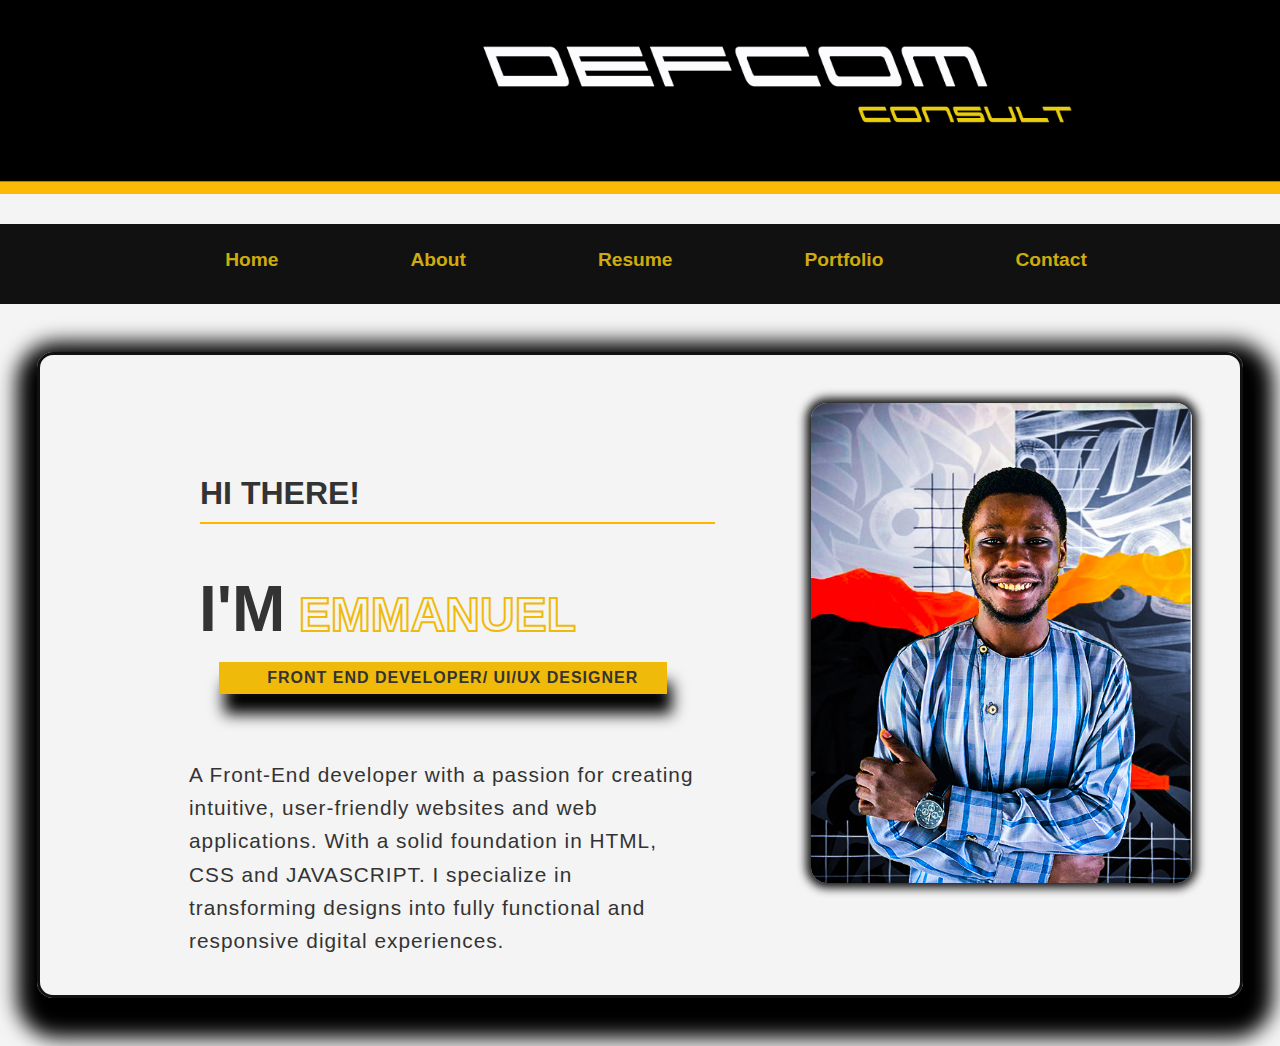
<file: index.html>
<!DOCTYPE html>
<html lang="en">
<head>
    <meta charset="UTF-8">
    <meta name="viewport" content="width=device-width, initial-scale=1.0">
    <title>My Portfolio</title>
    <link rel="stylesheet" href="style.css">
</head>
<body>
    <header>
        <img class="img-banner" src="images/banner.jpg" alt="head banner">
        <nav class="navigation">
            <ul>
                <li><a href="index.html">Home</a></li>
                <li><a href="About.html">About</a></li>
                <li><a href="resume.html">Resume</a></li>
                <li><a href="portfolio-page.html">Portfolio</a></li>
                <li><a href="">Contact</a></li>
            </ul>
        </nav>
    </header>
    <div class="wrapper">
        <article class="img-info">
            <h2>HI THERE!</h2>
            <h1>I'M<strong> EMMANUEL</strong></h1>
            <H4>FRONT END DEVELOPER/  UI/UX DESIGNER</H4>
            <P>A Front-End developer with a passion for creating intuitive, user-friendly websites and web applications. With a solid foundation in HTML, CSS and JAVASCRIPT. I specialize in transforming designs into fully functional and responsive digital experiences.
            </P>
        </article>
        <img class="img-me" src="images/me.jpg"alt="Domfeh Emmanuel Fosu">
    </div>
</body>
</html>
</file>
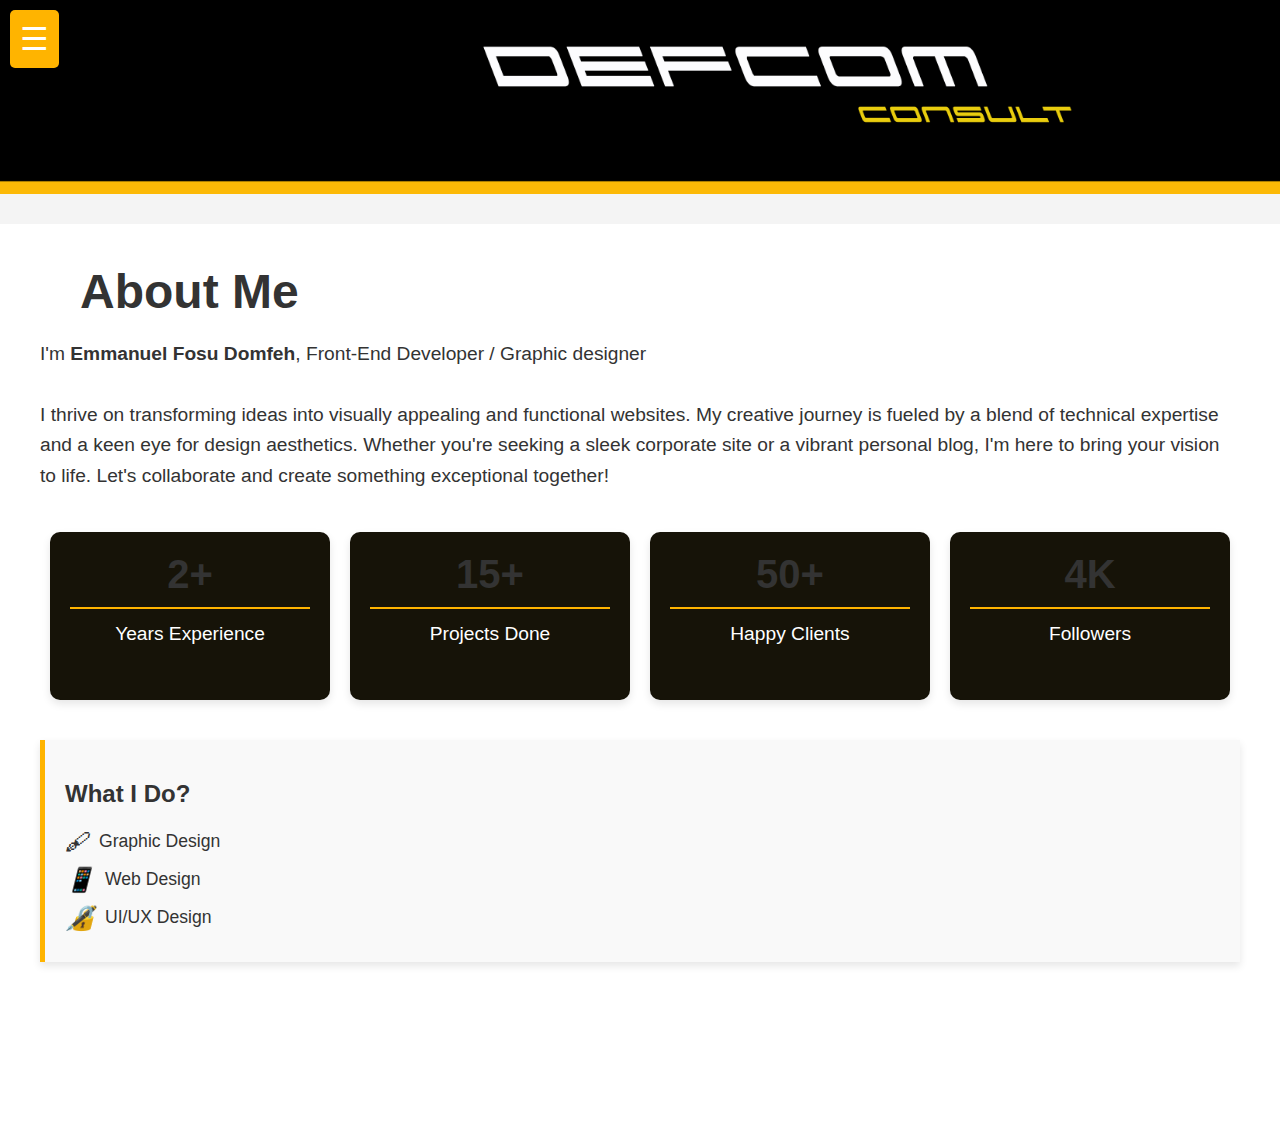
<file: About.html>
<!DOCTYPE html>
<html lang="en">
<head>
    <meta charset="UTF-8">
    <meta name="viewport" content="width=device-width, initial-scale=1.0">
    <title>About-me</title>
    <link rel="stylesheet" href="style.css">
</head>
<body>
    <header>
        <img class="img-banner" src="images/banner.jpg" alt="head banner">
    </header>
    <!-- Toggle Button for Mobile View -->
    <button class="toggle-btn" id="toggle-btn">☰</button>

     <div class="container">
        <!-- Sidebar -->
        <nav class="sidebar" id="sidebar">
            <div class="profile">
                <img src="images/me.jpg" alt="Profile Picture">
            </div>
            <ul>
                <li><a href="index.html">Home</a></li>
                <li><a href="About.html" class="active">About Me</a></li>
                <li><a href="resume.html">Resume</a></li>
                <li><a href="portfolio-page.html">Portfolio</a></li>
                <li><a href="#">Contact</a></li>
            </ul>
        </nav>

        <!-- Main Content -->
        <div class="main-content">
            <h1>About Me</h1>
            <p>I'm <strong>Emmanuel Fosu Domfeh</strong>, Front-End Developer / Graphic designer </p>
            <p>I thrive on transforming ideas into visually appealing and functional websites. My creative journey is fueled by a blend of technical expertise and a keen eye for design aesthetics. Whether you're seeking a sleek corporate site or a vibrant personal blog, I'm here to bring your vision to life. Let's collaborate and create something exceptional together!</p>

            <!-- Achievements Section -->
            <div class="achievements">
                <div class="achievement-box">
                    <h2>2+</h2>
                    <p>Years Experience</p>
                </div>
                <div class="achievement-box">
                    <h2>15+</h2>
                    <p>Projects Done</p>
                </div>
                <div class="achievement-box">
                    <h2>50+</h2>
                    <p>Happy Clients</p>
                </div>
                <div class="achievement-box">
                    <h2>4K</h2>
                    <p>Followers</p>
                </div>
            </div>

            <!-- What I Do Section -->
            <div class="what-i-do">
                <h3>What I Do?</h3>
                <ul>
                    <li><i class="icon">&#128395;</i> Graphic Design</li>
                    <li><i class="icon">&#128241;</i> Web Design</li>
                    <li><i class="icon">&#128271;</i> UI/UX Design</li>
                </ul>
            </div>
        </div>
    </div>
 


    <script src="script.js"></script>
</body>
</html>
</file>
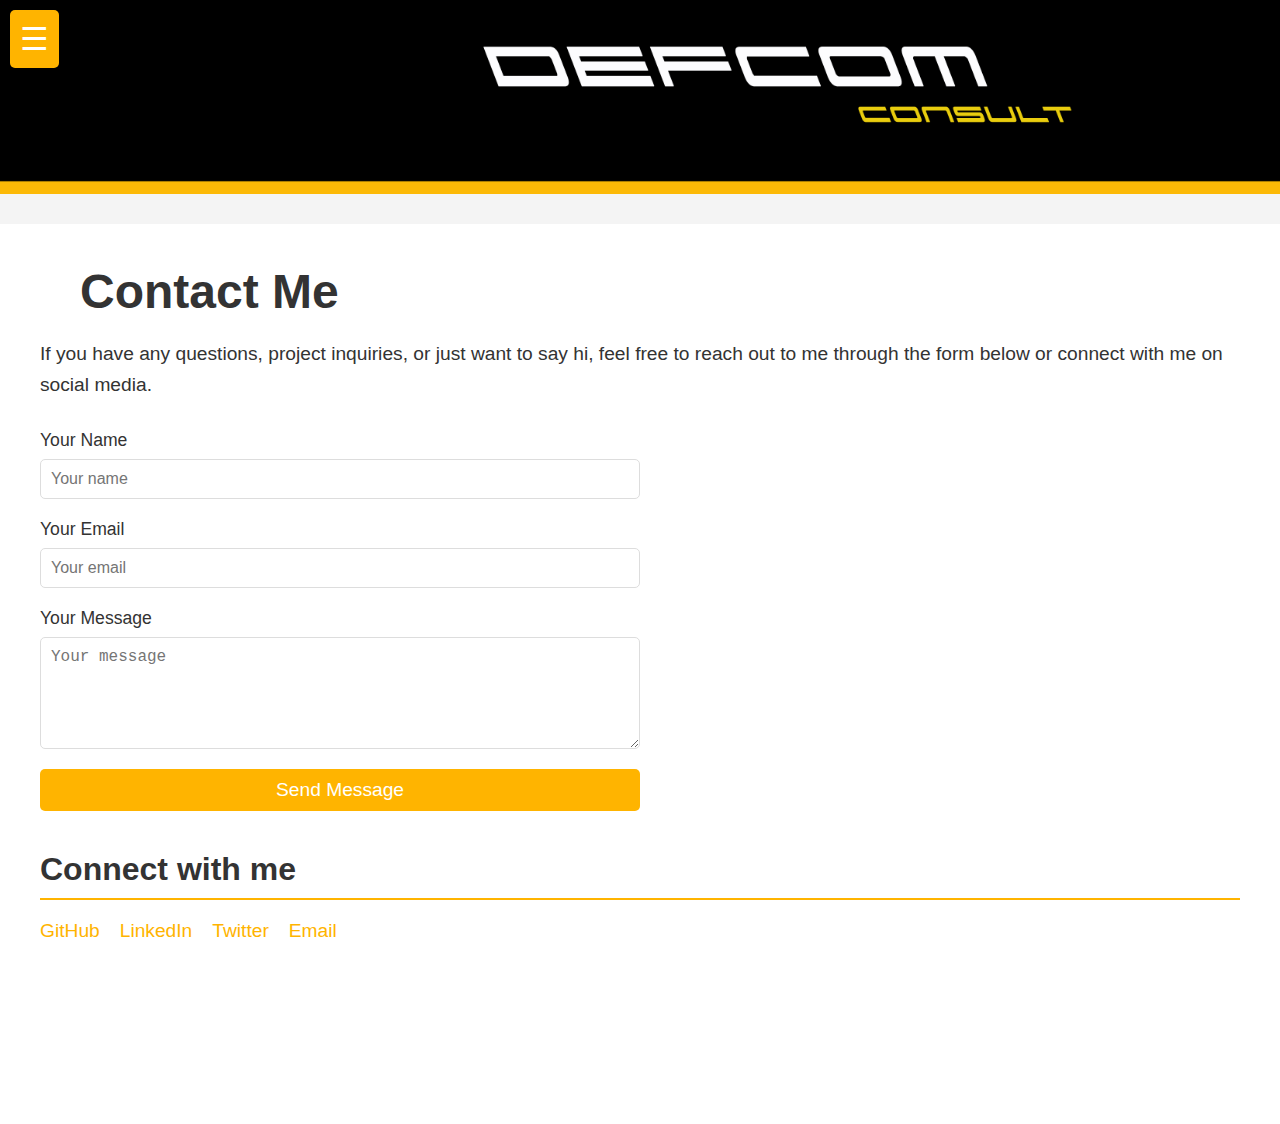
<file: contact.html>
<!DOCTYPE html>
<html lang="en">
<head>
    <meta charset="UTF-8">
    <meta name="viewport" content="width=device-width, initial-scale=1.0">
    <title>Document</title>
    <link rel="stylesheet" href="style.css">
</head>
<body>
    <img class="img-banner" src="images/banner.jpg" alt="head banner">
     <!-- Toggle Button for Mobile View -->
     <button class="toggle-btn" id="toggle-btn">☰</button>
    <div class="contact-wrapper">
        <!-- Sidebar -->
        <nav class="sidebar" id="sidebar">
            <div class="profile">
                <img src="images/me.jpg" alt="Profile Picture">
            </div>
            <ul>
                <li><a href="index.html">Home</a></li>
                <li><a href="About.html" >About Me</a></li>
                <li><a href="resume.html" >Resume</a></li>
                <li><a href="portfolio-page.html">Portfolio</a></li>
                <li><a href="contact.html" class="active">Contact</a></li>
            </ul>
        </nav>

        <!-- Main Content -->
        <div class="main-content">
            <h1>Contact Me</h1>
            <p>If you have any questions, project inquiries, or just want to say hi, feel free to reach out to me through the form below or connect with me on social media.</p>

            <!-- Contact Form -->
            <form class="contact-form" action="submit-form.php" method="post">
                <label for="name">Your Name</label>
                <input type="text" id="name" name="name" placeholder="Your name" required>

                <label for="email">Your Email</label>
                <input type="email" id="email" name="email" placeholder="Your email" required>

                <label for="message">Your Message</label>
                <textarea id="message" name="message" placeholder="Your message" rows="5" required></textarea>

                <button type="submit">Send Message</button>
            </form>

            <!-- Contact Info -->
            <div class="contact-info">
                <h2>Connect with me</h2>
                <ul class="social-media">
                    <li><a href="https://github.com/Emmanueld373" target="_blank">GitHub</a></li>
                    <li><a href="https://www.linkedin.com/in/emmanuel-domfeh-a43587271?utm_source=share&utm_campaign=share_via&utm_content=profile&utm_medium=android_app" target="_blank">LinkedIn</a></li>
                    <li><a href="https://twitter.com/Emmanue31291489" target="_blank">Twitter</a></li>
                    <li><a href="mailto:emmanueldomfeh5@gmail.com">Email</a></li>
                </ul>
            </div>
        </div>
    </div>
    <script src="script.js"></script>
</body>
</html>
</file>
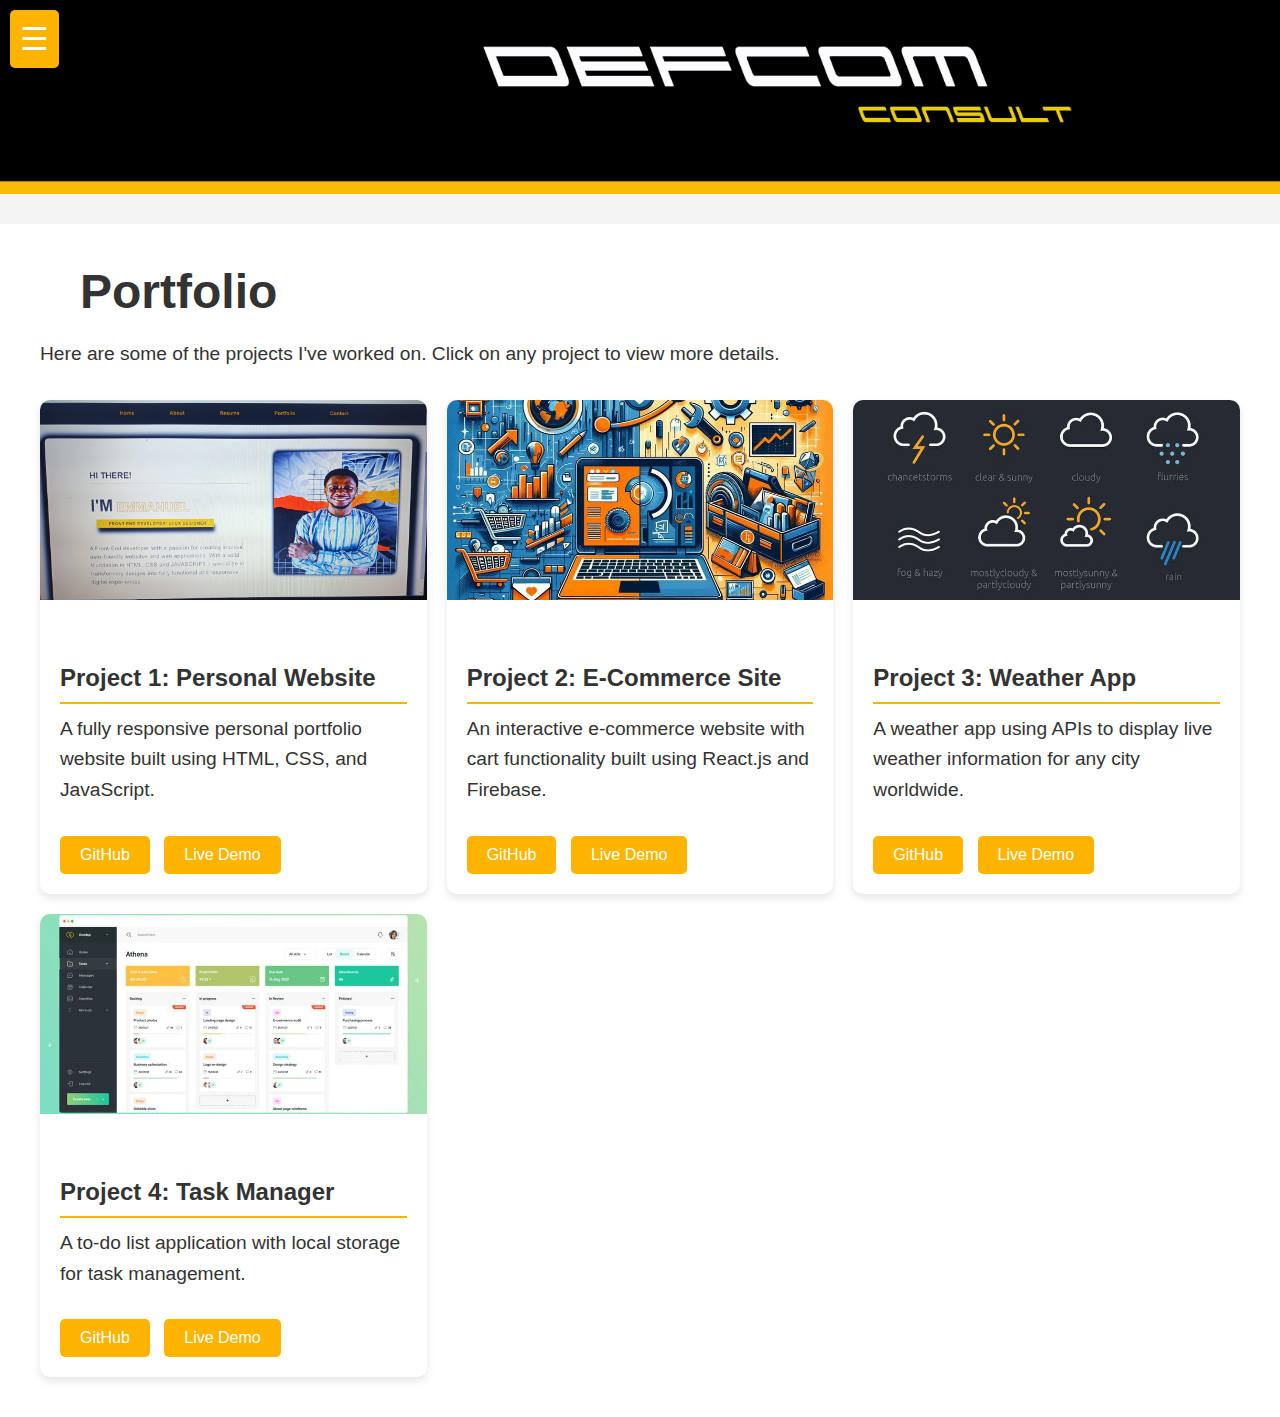
<file: portfolio-page.html>
<!DOCTYPE html>
<html lang="en">
<head>
    <meta charset="UTF-8">
    <meta name="viewport" content="width=device-width, initial-scale=1.0">
    <title>Document</title>
    <link rel="stylesheet" href="style.css">
</head>
<body>
    <img class="img-banner" src="images/banner.jpg" alt="head banner">
     <!-- Toggle Button for Mobile View -->
     <button class="toggle-btn" id="toggle-btn">☰</button>
    <div class="portfolio-wrapper">
        <!-- Sidebar -->
        <nav class="sidebar" id="sidebar">
            <div class="profile">
                <img src="images/me.jpg" alt="Profile Picture">
            </div>
            <ul>
                <li><a href="index.html">Home</a></li>
                <li><a href="About.html" >About Me</a></li>
                <li><a href="resume.html" >Resume</a></li>
                <li><a href="portfolio-page.html" class="active">Portfolio</a></li>
                <li><a href="contact.html">Contact</a></li>
            </ul>
        </nav>

        <!-- Main Content -->
        <div class="main-content">
            <h1>Portfolio</h1>
            <p>Here are some of the projects I've worked on. Click on any project to view more details.</p>

            <!-- Project Grid -->
            <div class="portfolio-grid">
                <!-- Project 1 -->
                <div class="project-card">
                    <img src="images/Project1.jpg" alt="Project 1">
                    <div class="project-info">
                        <h2>Project 1: Personal Website</h2>
                        <p>A fully responsive personal portfolio website built using HTML, CSS, and JavaScript.</p>
                        <a href="https://github.com/Emmanueld373/OIBSIP.git" class="project-link">GitHub</a>
                        <a href="#" class="project-link">Live Demo</a>
                    </div>
                </div>

                <!-- Project 2 -->
                <div class="project-card">
                    <img src="images/Project2.jpg" alt="Project 2">
                    <div class="project-info">
                        <h2>Project 2: E-Commerce Site</h2>
                        <p>An interactive e-commerce website with cart functionality built using React.js and Firebase.</p>
                        <a href="#" class="project-link">GitHub</a>
                        <a href="#" class="project-link">Live Demo</a>
                    </div>
                </div>

                <!-- Project 3 -->
                <div class="project-card">
                    <img src="images/Project3.jpg" alt="Project 3">
                    <div class="project-info">
                        <h2>Project 3: Weather App</h2>
                        <p>A weather app using APIs to display live weather information for any city worldwide.</p>
                        <a href="#" class="project-link">GitHub</a>
                        <a href="#" class="project-link">Live Demo</a>
                    </div>
                </div>

                <!-- Project 4 -->
                <div class="project-card">
                    <img src="images/Project4.jpg" alt="Project 4">
                    <div class="project-info">
                        <h2>Project 4: Task Manager</h2>
                        <p>A to-do list application with local storage for task management.</p>
                        <a href="#" class="project-link">GitHub</a>
                        <a href="#" class="project-link">Live Demo</a>
                    </div>
                </div>
            </div>
        </div>
    </div>


    <script src="script.js"></script>
</body>
</html>
</file>
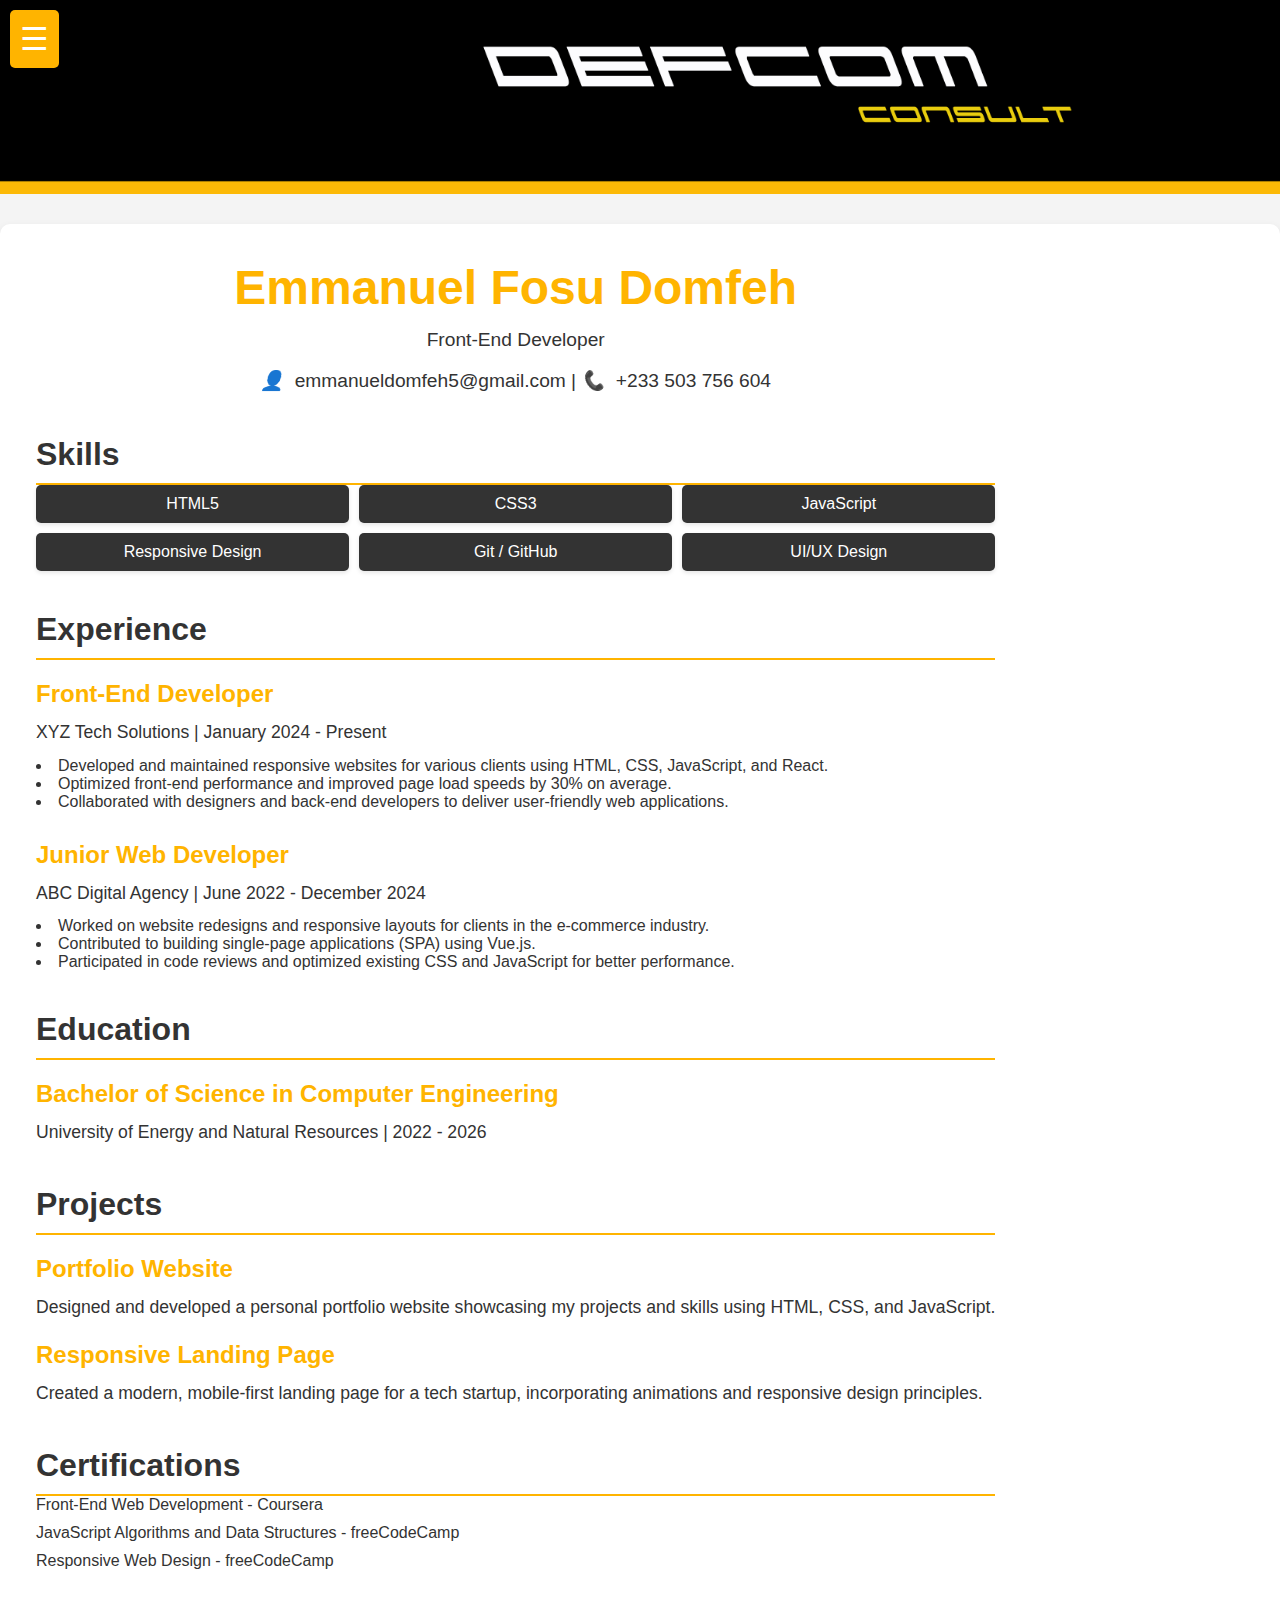
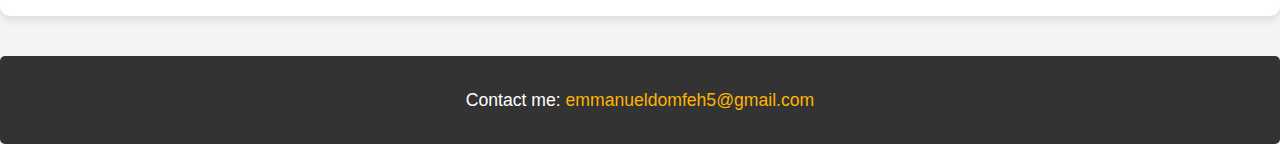
<file: resume.html>
<!DOCTYPE html>
<html lang="en">
<head>
    <meta charset="UTF-8">
    <meta name="viewport" content="width=device-width, initial-scale=1.0">
    <title>Document</title>
    <link rel="stylesheet" href="style.css">
</head>
<body>
    <img class="img-banner" src="images/banner.jpg" alt="head banner">
     <!-- Toggle Button for Mobile View -->
     <button class="toggle-btn" id="toggle-btn">☰</button>
    <div class="resume-wrapper">
         <!-- Sidebar -->
        <nav class="sidebar" id="sidebar">
           <div class="profile">
               <img src="images/me.jpg" alt="Profile Picture">
           </div>
           <ul>
               <li><a href="index.html">Home</a></li>
               <li><a href="About.html" >About Me</a></li>
               <li><a href="resume.html" class="active">Resume</a></li>
               <li><a href="portfolio-page.html">Portfolio</a></li>
               <li><a href="contact.html">Contact</a></li>
           </ul>
       </nav>
       <div class="main">
            <!-- Profile Section -->
            <section class="profile">
                <div class="profile-header">
                    <h1>Emmanuel Fosu Domfeh</h1>
                    <p>Front-End Developer</p>
                    <p><i class="icon">&#128100;</i> emmanueldomfeh5@gmail.com | <i class="icon">&#128222;</i> +233 503 756 604</p>
                </div>
            </section>

            <!-- Skills Section -->
            <section class="skills">
                <h2>Skills</h2>
                <ul class="skills-list">
                    <li>HTML5</li>
                    <li>CSS3</li>
                    <li>JavaScript</li>
                    <li>Responsive Design</li>
                    <li>Git / GitHub</li>
                    <li>UI/UX Design</li>
                </ul>
            </section>

            <!-- Experience Section -->
            <section class="experience">
                <h2>Experience</h2>

                <div class="job">
                    <h3>Front-End Developer</h3>
                    <p>XYZ Tech Solutions | January 2024 - Present</p>
                    <ul>
                        <li>Developed and maintained responsive websites for various clients using HTML, CSS, JavaScript, and React.</li>
                        <li>Optimized front-end performance and improved page load speeds by 30% on average.</li>
                        <li>Collaborated with designers and back-end developers to deliver user-friendly web applications.</li>
                    </ul>
                </div>

                <div class="job">
                    <h3>Junior Web Developer</h3>
                    <p>ABC Digital Agency | June 2022 - December 2024</p>
                    <ul>
                        <li>Worked on website redesigns and responsive layouts for clients in the e-commerce industry.</li>
                        <li>Contributed to building single-page applications (SPA) using Vue.js.</li>
                        <li>Participated in code reviews and optimized existing CSS and JavaScript for better performance.</li>
                    </ul>
                </div>
            </section>

            <!-- Education Section -->
            <section class="education">
                <h2>Education</h2>

                <div class="education-item">
                    <h3>Bachelor of Science in Computer Engineering</h3>
                    <p>University of Energy and Natural Resources | 2022 - 2026</p>
                </div>
            </section>

            <!-- Projects Section -->
            <section class="projects">
                <h2>Projects</h2>

                <div class="project">
                    <h3>Portfolio Website</h3>
                    <p>Designed and developed a personal portfolio website showcasing my projects and skills using HTML, CSS, and JavaScript.</p>
                </div>

                <div class="project">
                    <h3>Responsive Landing Page</h3>
                    <p>Created a modern, mobile-first landing page for a tech startup, incorporating animations and responsive design principles.</p>
                </div>
            </section>

            <!-- Certifications Section -->
            <section class="certifications">
                <h2>Certifications</h2>

                <ul>
                    <li>Front-End Web Development - Coursera</li>
                    <li>JavaScript Algorithms and Data Structures - freeCodeCamp</li>
                    <li>Responsive Web Design - freeCodeCamp</li>
                </ul>
            </section>
       </div>
    </div>
    <!-- Footer Section -->
    <footer>
        <p>Contact me: <a href="mailto:emmanueldomfeh5@gmail.com">emmanueldomfeh5@gmail.com</a></p>
    </footer>
    <script src="script.js"></script>
</body>
</html>
</file>
<file: style.css>
*{
    margin: 0;
    padding: 0;
}

.wrapper{
    width: 100%;

}

.img-banner{
    display: none;
}

.img-info {
    margin-top: 3rem;
    margin-right: 1.1rem;
    
 }
 .img-info h2{
     width: 100%;
     text-align: left;
     font-size: 2em;
     margin-bottom: 1rem;
     margin-left: 1rem;
     transition: transform 0.8s;   
 }
 .img-info H2:hover{
    transform: scale(1.1);
}
 .img-info h1{
     width: 100%;
     text-align: left;
     font-size: 2.5em;
     margin-bottom: 1rem;
     margin-left: 15px;
     transition: transform 0.8s;  
 }
 .img-info H1:hover{
    transform: scale(1.1);
}
 .img-info h1 strong{
    font-size: 3rem;
     color:rgb(240, 186, 10);
     -webkit-text-fill-color: transparent;
     -webkit-text-stroke-width:2px ;  
 }
 
 .img-info H4{
     width: 20rem;
     height: 4rem;
     align-content: center;
     margin-left: 2.2rem;
     text-align: center;
     font-size: 1.2em;
     font-weight: bolder;
     font-family: arial;
     font-family: Arial;
     letter-spacing: 1px;
     box-shadow: 1px 15px 10px black ;
     background: rgb(240, 186, 10);  
     transition: transform 0.8s;  
 }
.img-info H4:hover{
    transform: scale(1.2);
}
 .img-info p{
     margin-top: 4rem;
     margin-left: 5px;
     text-align: left;
     font-size: 1.3em;
     font-family: arial;
     letter-spacing: 1px;
     text-align: center;
     transition: transform 0.8s;

 }
 .img-info p:hover{
    transform: scale(1.05);
 }

.img-me{
    width: 90%;
    height: 30rem;
    margin: 1rem 1rem 0 1rem ;
    box-shadow: 0px 0px 10px 5px #111;
    
}

.navigation{
    background: #111;
    width: 100%;
}
.navigation ul{
    display: flex;
    justify-content: center;
    
}
.navigation ul li{
    margin: 15px;
    padding-top: 5px;
   list-style: none;
  
}
.navigation ul li a{
    text-decoration: none;
    color: rgb(206, 171, 14);
}
.navigation ul li a:hover{
    color: white;
}


 @media only screen and (min-width: 768px) {
    
    .img-banner {
        display: block; 
        width: 100%;
        padding-bottom: 30px;
    
        }
    
            
    .navigation{
        background: #111;
        width: 100%;
        width: 100%;
        height: 5rem;
    }
    .navigation ul{
        display: flex;
    }
    .navigation ul li{
        margin: 20px 50px 20px;
        padding-top: 5px;
       list-style: none;
    }
    .navigation ul li a{
        text-decoration: none;
        color: rgb(206, 171, 14);
        font-size: 1.2em;
        font-weight: bold;
        margin-left: 1rem;
        
    }
    
    
        .wrapper{
            width: 95%;
            height: 35rem;
            margin: 1rem;
            display: flex;
            border: solid #111 3px;
            box-shadow: 15px 10px 25px 15px black;
            margin-top: 6rem;
        }
    
    
        .img-info {
            width: 50%;
            padding-left: 1rem;
        }
        .img-info h2{
            width: 100%;
            text-align: left;
            font-size: 2em;
            margin-bottom: 2rem;
            transition: transform 0.8s;
        }
        .img-info h2:hover{
            transform: scale(1.1);
        }
        .img-info h1{
            width: 100%;
            text-align: left;
            font-size: 3em;
        }
        .img-info h1:hover{
            transform: scale(1.1);
        }
        .img-info h1 strong{
            color:rgb(240, 186, 10);
            -webkit-text-fill-color: transparent;
            -webkit-text-stroke-width:2px ;
         
          
        }
        
        .img-info H4{
            width: 20rem;
            height: 3rem;
            align-content: left;
            text-align: center;
            margin-right: 2rem;
            font-size: 1em;
            font-weight: 700;
            font-family: Arial;
            box-shadow: 5px 20px 15px black ;
            background: rgb(240, 186, 10);    
        }
    
        .img-info p{
            margin-top: 2rem;
            text-align: left;
            font-size: 1.5em;
        }
    
        .img-me{
            height: 20rem;
            width: 40%;
            box-shadow: 0px 0px 10px 5px #111;
            margin-top: 7rem;
            margin-left: 2rem;
            transition: transform 0.5s;
        }
        .img-me:hover{
            transform: scale(1.05);
        }
        .img-about{
            height: 15rem;
            width: 12rem;
        }
        
    

 }


 @media only screen and (min-width: 993px) {
    
    .img-banner {
    display: block; 
    width: 100%;
    padding-bottom: 30px;

    }

        
.navigation{
    background: #111;
    width: 100%;
    width: 100%;
    height: 5rem;
}
.navigation ul{
    display: flex;
}
.navigation ul li{
    margin: 20px 50px 20px;
    padding-top: 5px;
   list-style: none;
}
.navigation ul li a{
    text-decoration: none;
    color: rgb(206, 171, 14);
    font-size: 1.2em;
    font-weight: bold;
    margin-left: 2rem;
    
}


    .wrapper{
        width: 90%;
        height: 40rem;
        margin: 3rem auto;
        display: flex;
        border: solid #111 3px;
        padding-left: 3rem;
        box-shadow: 5px 15px 20px 25px black ;
        border-radius: 1rem;
       
    }
   


    .img-info {
       margin: 5rem;
    }
    .img-info h2{
        width: 100%;
        text-align: left;
        font-size: 2em;
        margin-bottom: 3rem;
        transition: transform 0.5s;    
    }

    .img-info H2:hover{
        transform: scale(1.2);
    }
    .img-info h1{
        width: 100%;
        text-align: left;
        font-size: 4em;
        transition: transform 0.8s;
    }
    .img-info h1 strong{
        color:rgb(240, 186, 10);
        -webkit-text-fill-color: transparent;
        -webkit-text-stroke-width:2px ; 
    }
    .img-info H1:hover{
        transform: scale(1.3);
    }
    
    .img-info H4{
        width: 25rem;
        height: 2rem;
        align-content: center;
        padding-left: 3rem;
        text-align: left;
        font-size: 1em;
        font-weight: 700;
        font-family: Arial;
        box-shadow: 5px 20px 15px black ;
        background: rgb(240, 186, 10); 
        transition: transform 0.8s;   
    }
    .img-info H4:hover{
        transform: scale(1.3);
    }

    .img-info p{
        margin-top: 4rem;
        text-align: left;
        font-size: 1.3em;
        transition: transform 0.8s;
    }
    .img-info p:hover{
        transform: scale(1.3);  
    }

    .img-me{
        height: 30rem;
        margin-right: 3rem;
        box-shadow: 0px 0px 10px 5px #111;
        margin-top: 3rem;
        border-radius: 1rem;
        transition: transform 0.8s;
    }
    .img-me:hover{
        transform: scaleX(-1.1);
    }
    .img-about{
        height: 15rem;
        width: 12rem;
    }


 }












 /*css for about.html*/

 .container {
    display: flex;
    min-height: 100vh;
}

/* Sidebar Styling */
.sidebar {
    background-color: #333;
    color: white;
    width: 15rem;
    padding: 20px;
    box-shadow: 2px 0 5px rgba(0, 0, 0, 0.1);
    display: flex;
    flex-direction: column;
    align-items: center;
    position: relative;
    transition: transform 0.3s ease-in-out;
}

.sidebar.active {
    transform: translateX(0);
    margin-left: 15rem;
}

.profile img {
    width: 100px;
    height: 100px;
    border-radius: 50%;
    margin-bottom: 20px;
}

.sidebar ul {
    list-style-type: none;
    padding: 0;
    margin: 0;
    width: 100%;
}

.sidebar ul li {
    margin: 20px 0;
}

.sidebar ul li a {
    color: #ccc;
    text-decoration: none;
    font-size: 1.2rem;
    text-align: center;
    display: block;
    padding: 10px;
}

.sidebar ul li a.active,
.sidebar ul li a:hover {
    background-color: #ffb400;
    color: white;
}

/* Main Content Styling */
.main-content {
    flex-grow: 1;
    padding: 40px;
    background-color: white;
}

.main-content h1 {
    font-size: 3rem;
    margin-bottom: 10px;
    margin-left: 2.5rem;
}

.main-content p {
    font-size: 1.2rem;
    line-height: 1.6;
    margin-bottom: 20px;
}

.achievements {
    display: flex;
    justify-content: space-between;
    margin: 40px 0;
}

.achievement-box {
    background-color: rgb(22, 19, 8);
    color: white;
    text-align: center;
    padding: 20px;
    flex: 1;
    margin: 0 10px;
    border-radius: 10px;
    box-shadow: 0 4px 8px rgba(0, 0, 0, 0.1);
}

.achievement-box h2 {
    font-size: 2.5rem;
    margin: 0;
}

.achievement-box p {
    font-size: 1.1rem;
}

/* What I Do Section */
.what-i-do {
    background-color: #f9f9f9;
    padding: 20px;
    border-left: 5px solid #ffb400;
    box-shadow: 0 4px 8px rgba(0, 0, 0, 0.1);
}

.what-i-do h3 {
    margin-bottom: 20px;
}

.what-i-do ul {
    list-style: none;
    padding: 0;
}

.what-i-do ul li {
    font-size: 1.1rem;
    margin: 10px 0;
    display: flex;
    align-items: center;
}

.what-i-do ul li .icon {
    font-size: 1.5rem;
    margin-right: 10px;
}

/* Toggle Button for Mobile */
.toggle-btn {
    display: none;
    position: fixed;
    top: 10px;
    left: 10px;
    background-color: #ffb400;
    color: white;
    border: none;
    font-size: 2rem;
    padding: 10px;
    border-radius: 5px;
    z-index: 1000;
    cursor: pointer;
}

/* Responsive Design */

/* Phone screens (max-width: 600px) */
@media screen and (max-width: 600px) {
    .toggle-btn {
        display: block;
    }

    .sidebar {
        position: fixed;
        left: -250px;
        top: 0;
        height: 100%;
        transform: translateX(-250px);
        transition: transform 0.3s ease-in-out;
    }

    .sidebar.active {
        transform: translateX(0);
    }

    .achievements {
        flex-direction: column;
    }

    .achievement-box {
        margin: 10px 0;
    }

    .main-content {
        padding: 20px;
    }
}

/* Tablet screens (min-width: 601px and max-width: 992px) */
@media screen and (min-width: 601px) and (max-width: 992px) {
    .achievements {
        flex-direction: column;
        gap: 20px;
    }

    .achievement-box {
        margin: 10px 0;
    }

    .sidebar {
        width: 200px;
    }

}

/* Laptop screens (min-width: 993px) */
@media screen and (min-width: 993px) {
    .sidebar {
        width: 250px;
    }
}



/*css code for my resume*/




/* General Styling */
body {
    font-family: 'Arial', sans-serif;
    margin: 0;
    padding: 0;
    background-color: #f5f5f5;
    color: #333;
}
.toggle-btn {
    display: block;
}

.sidebar {
    position: fixed;
    left: -250px;
    top: 0;
    height: 100%;
    transform: translateX(-250px);
    transition: transform 0.3s ease-in-out;
}

.sidebar.active {
    transform: translateX(0);
    width: 20rem;
}

.resume-wrapper {
    max-width: 100%;
    display: flex;
    padding: 20px;
    background-color: white;
    box-shadow: 0 4px 8px rgba(0, 0, 0, 0.1);
    border-radius: 10px;
}
.main{
    margin: 1rem;
}

h1, h2, h3 {
    margin: 0;
    color: #333;
}

h1 {
    font-size: 2.5rem;
}

h2 {
    margin-top: 40px;
    font-size: 2rem;
    border-bottom: 2px solid #ffb400;
    padding-bottom: 10px;
}

h3 {
    font-size: 1.5rem;
    margin-top: 20px;
}

p {
    font-size: 1.1rem;
    margin: 10px 0;
    line-height: 1.6;
}

a {
    color: #ffb400;
    text-decoration: none;
}

a:hover {
    text-decoration: underline;
}

/* Profile Section */
.profile-header {
    text-align: center;
}

.profile-header h1 {
    font-size: 3rem;
    color: #ffb400;
}

.profile-header p {
    font-size: 1.2rem;
}

.profile-header .icon {
    margin-right: 5px;
}

/* Skills Section */
.skills ul {
    list-style: none;
    padding: 0;
    display: grid;
    grid-template-columns: repeat(3, 1fr);
    gap: 10px;
}

.skills ul li {
    background-color: #333;
    color: white;
    text-align: center;
    padding: 10px;
    border-radius: 5px;
    box-shadow: 0 2px 4px rgba(0, 0, 0, 0.1);
}

/* Experience Section */
.experience .job {
    margin-bottom: 30px;
}

.experience h3 {
    font-size: 1.5rem;
    color: #ffb400;
}

.experience ul {
    list-style: disc inside;
    margin: 10px 0;
}

/* Education Section */
.education .education-item {
    margin-bottom: 20px;
}

.education h3 {
    font-size: 1.5rem;
    color: #ffb400;
}

/* Projects Section */
.projects .project {
    margin-bottom: 20px;
}

.projects h3 {
    font-size: 1.5rem;
    color: #ffb400;
}

/* Certifications Section */
.certifications ul {
    list-style: none;
    padding: 0;
}

.certifications ul li {
    margin-bottom: 10px;
}

/* Footer */
footer {
    text-align: center;
    margin-top: 40px;
    padding: 20px;
    background-color: #333;
    color: white;
    border-radius: 5px;
}

footer a {
    color: #ffb400;
}








/* Css code for Portfolio page*/
/* General Styling */
body {
    font-family: 'Arial', sans-serif;
    margin: 0;
    padding: 0;
    background-color: #f4f4f4;
    color: #333;
}

.Portfolio-wrapper {
    display: flex;
    min-height: 100vh;
}

/* Sidebar Styling */
.toggle-btn {
    display: block;
}

.sidebar {
    position: fixed;
    left: -250px;
    top: 0;
    height: 100%;
    transform: translateX(-250px);
    transition: transform 0.3s ease-in-out;
}

.sidebar.active {
    transform: translateX(0);
    width: 20rem;
}

.profile img {
    width: 100px;
    height: 100px;
    border-radius: 50%;
    margin-bottom: 20px;
}

.sidebar ul {
    list-style-type: none;
    padding: 0;
    margin: 0;
    width: 100%;
}

.sidebar ul li {
    margin: 20px 0;
}

.sidebar ul li a {
    color: #ccc;
    text-decoration: none;
    font-size: 1.2rem;
    text-align: center;
    display: block;
    padding: 10px;
}

.sidebar ul li a.active,
.sidebar ul li a:hover {
    background-color: #ffb400;
    color: white;
}

/* Main Content Styling */
.main-content {
    flex-grow: 1;
    padding: 40px;
    background-color: white;
}

.main-content h1 {
    font-size: 3rem;
    margin-bottom: 20px;
}

.main-content p {
    font-size: 1.2rem;
    margin-bottom: 30px;
}

/* Portfolio Grid */
.portfolio-grid {
    display: grid;
    grid-template-columns: repeat(auto-fill, minmax(300px, 1fr));
    gap: 20px;
}

/* Project Card */
.project-card {
    background-color: #fff;
    box-shadow: 0 4px 8px rgba(0, 0, 0, 0.1);
    border-radius: 10px;
    overflow: hidden;
    transition: transform 0.2s ease-in-out;
}

.project-card:hover {
    transform: translateY(-10px);
}

.project-card img {
    width: 100%;
    height: 200px;
    object-fit: cover;
}

.project-info {
    padding: 20px;
}

.project-info h2 {
    font-size: 1.5rem;
    margin-bottom: 10px;
}

.project-info p {
    font-size: 1rem;
    margin-bottom: 20px;
}

.project-link {
    display: inline-block;
    text-decoration: none;
    background-color: #ffb400;
    color: white;
    padding: 10px 20px;
    border-radius: 5px;
    margin-right: 10px;
    transition: background-color 0.3s ease;
}

.project-link:hover {
    background-color: #333;
}





/*css code for contact page*/
/* General Styling */
body {
    font-family: 'Arial', sans-serif;
    margin: 0;
    padding: 0;
    background-color: #f4f4f4;
    color: #333;
}

.contact-wrapper {
    display: flex;
    min-height: 100vh;
}

/* Sidebar Styling */
.toggle-btn {
    display: block;
}

.sidebar {
    position: fixed;
    left: -250px;
    top: 0;
    height: 100%;
    transform: translateX(-250px);
    transition: transform 0.3s ease-in-out;
}

.sidebar.active {
    transform: translateX(0);
    width: 20rem;
}

.profile img {
    width: 100px;
    height: 100px;
    border-radius: 50%;
    margin-bottom: 20px;
}

.sidebar ul {
    list-style-type: none;
    padding: 0;
    margin: 0;
    width: 100%;
}

.sidebar ul li {
    margin: 20px 0;
}

.sidebar ul li a {
    color: #ccc;
    text-decoration: none;
    font-size: 1.2rem;
    text-align: center;
    display: block;
    padding: 10px;
}

.sidebar ul li a.active,
.sidebar ul li a:hover {
    background-color: #ffb400;
    color: white;
}

/* Main Content Styling */
.main-content {
    flex-grow: 1;
    padding: 40px;
    background-color: white;
}

.main-content h1 {
    font-size: 3rem;
    margin-bottom: 20px;
}

.main-content p {
    font-size: 1.2rem;
    margin-bottom: 30px;
}

/* Contact Form */
.contact-form {
    display: flex;
    flex-direction: column;
    max-width: 600px;
}

.contact-form label {
    font-size: 1.1rem;
    margin-bottom: 8px;
    color: #333;
}

.contact-form input,
.contact-form textarea {
    padding: 10px;
    font-size: 1rem;
    margin-bottom: 20px;
    border: 1px solid #ddd;
    border-radius: 5px;
}

.contact-form button {
    padding: 10px 20px;
    font-size: 1.2rem;
    color: white;
    background-color: #ffb400;
    border: none;
    border-radius: 5px;
    cursor: pointer;
    transition: background-color 0.3s ease;
}

.contact-form button:hover {
    background-color: #333;
}

/* Contact Info */
.contact-info {
    margin-top: 40px;
}

.contact-info h2 {
    font-size: 2rem;
    margin-bottom: 20px;
}

.social-media {
    list-style: none;
    padding: 0;
    display: flex;
    gap: 20px;
}

.social-media li a {
    text-decoration: none;
    font-size: 1.2rem;
    color: #ffb400;
    transition: color 0.3s ease;
}

.social-media li a:hover {
    color: #333;
}
</file>
